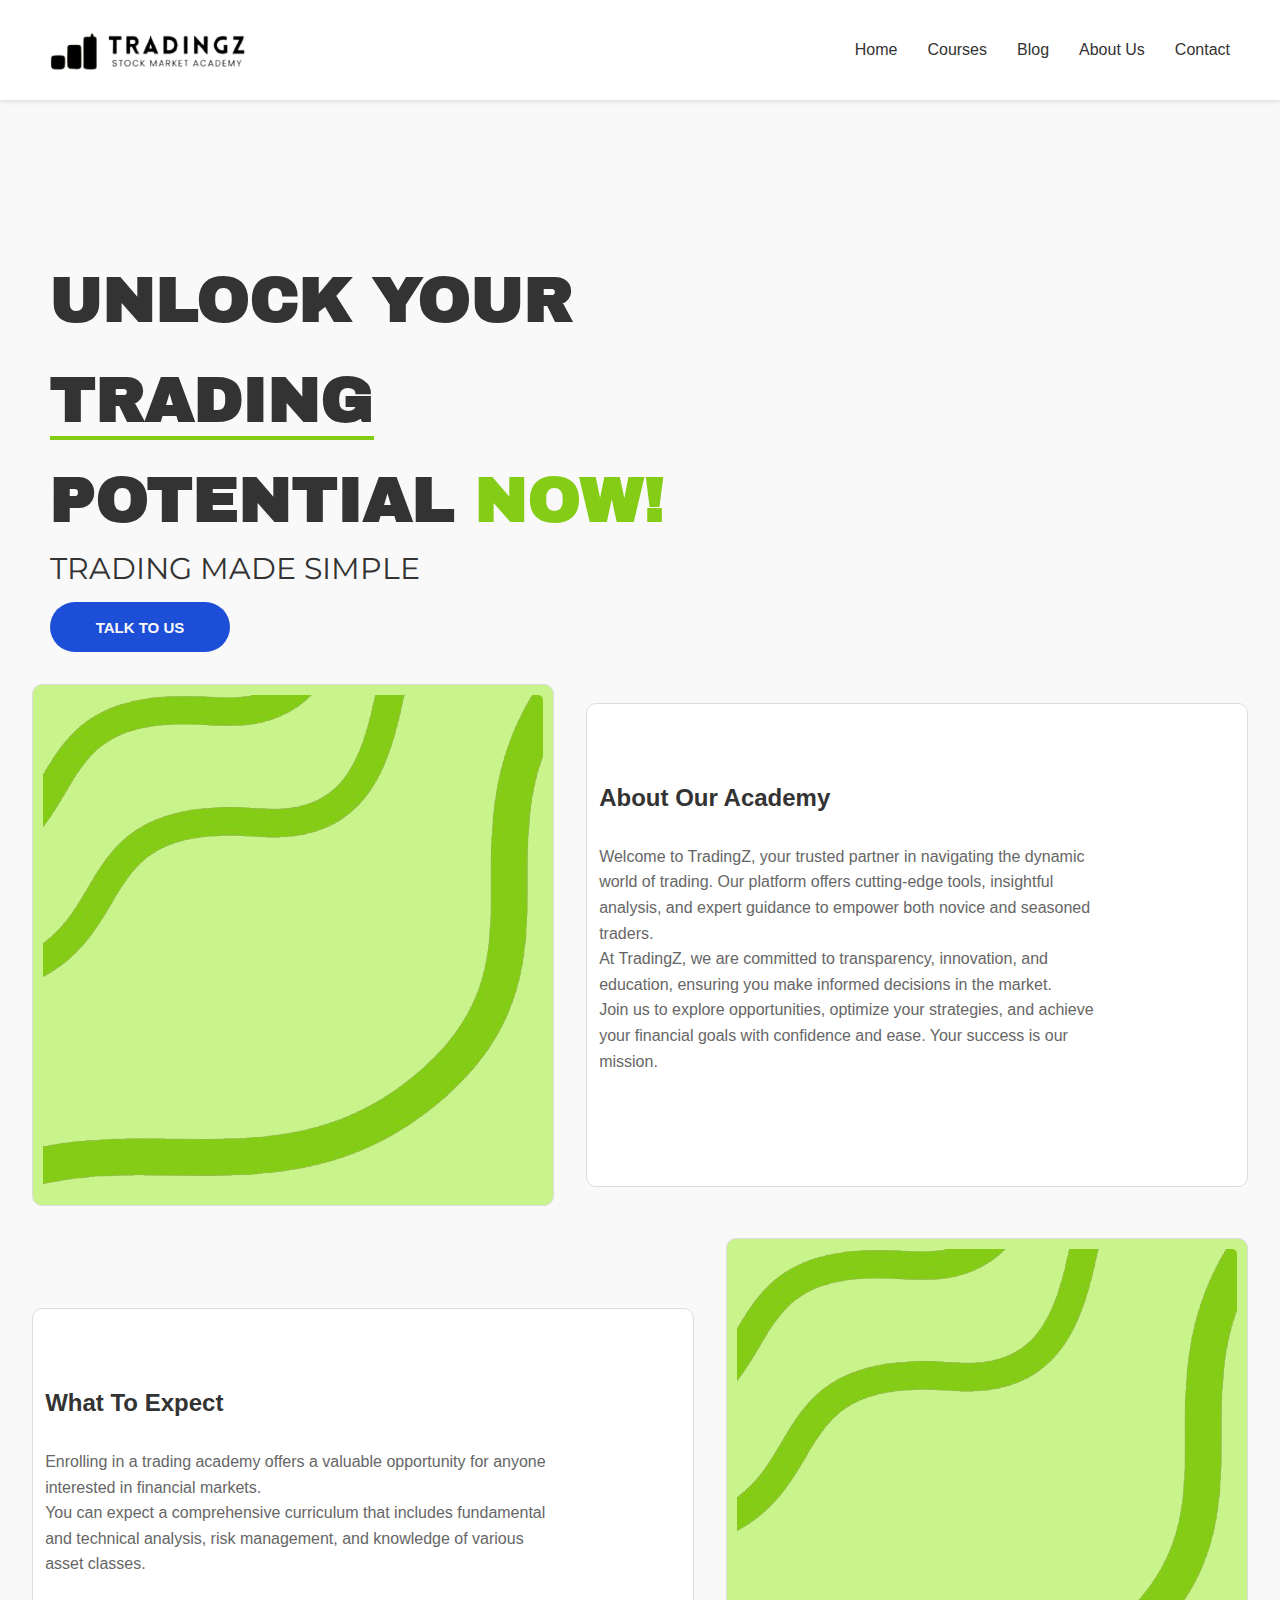
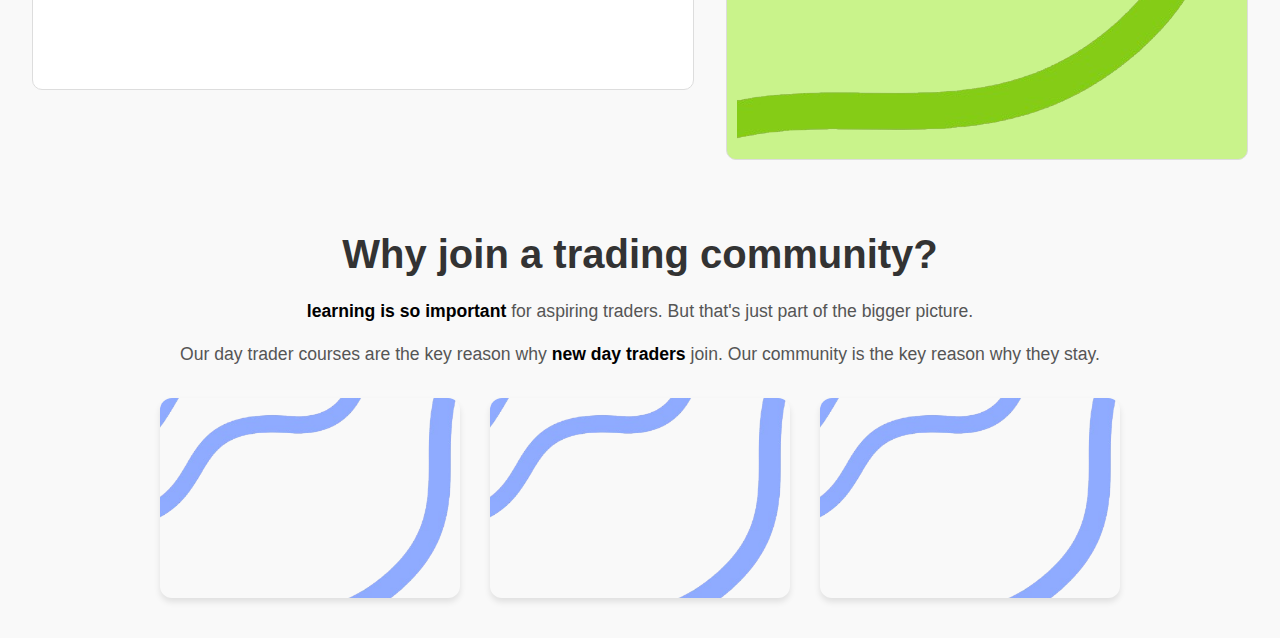
<file: Website/index.html>
<!DOCTYPE html>
<html lang="en">
    <head>
        <meta charset="utf-8">
        <meta name="viewport" content="device-width,initial-scale=1.0">
        <title>TradingZ Stock Market Academy</title>
        <link rel="stylesheet" href="stylesheet.css">
    </head>
    <body>
        <header class="header">
            <div class="logo">
                <img src="logos/tradingz_logo_text_black.png" alt="TradingZ logo">
            </div>
            <nav class="nav">
                <ul>
                    <li><a href="#home">Home</a></li>
                    <li><a href="#courses">Courses</a></li>
                    <li><a href="#blog">Blog</a></li>
                    <li><a href="#about">About Us</a></li>
                    <li><a href="#contact">Contact</a></li>
                </ul>
            </nav>
        </header>
        <p class="heading">
            UNLOCK YOUR<br />
            <span class="trading">TRADING</span> <br /><span class="potential-line">POTENTIAL</span>
            <span class="now">NOW!</span>
        </p>
        <p class="tagline">TRADING MADE SIMPLE</p>
        <button class="contactus">TALK TO US</button>
        <section class="about-section">
            <div class="about-row">
                <div class="image-container">
                    <img src="images/green bg.png" alt="Mentor" class="mentor-image">
                </div>
                <div class="about-text">
                    <h2>About Our Academy</h2>
                    <p>Welcome to TradingZ, your trusted partner in navigating the dynamic world of trading. Our platform offers
                        cutting-edge tools, insightful analysis, and expert guidance to empower both novice and seasoned
                        traders. <br>
                    At TradingZ, we are committed to transparency, innovation, and education, ensuring you make informed
                        decisions in the market. <br>
                    Join us to explore opportunities, optimize your strategies, and achieve your financial goals with
                        confidence and ease. Your success is our mission.</p>
                </div>
            </div>
            <div class="about-row">
                <div class="what-to-expect">
                    <h2>What To Expect</h2>
                    <p>Enrolling in a trading academy offers a valuable opportunity for anyone interested in financial markets.
                        <br>
                    You can expect a comprehensive curriculum that includes fundamental and technical analysis, risk
                        management, and knowledge of various asset classes.</p>
                </div>
                <div class="image-container">
                    <img src="images/green bg.png" alt="Curriculum" class="mentor-image">
                </div>
            </div>
        </section>

        <section class="trading-community">
            <h1>Why join a trading community?</h1>
            <p>
                <strong>learning is so important</strong> for aspiring traders. But that's just part of the bigger picture.
            </p>
            <p>
                Our day trader courses are the key reason why <strong>new day traders</strong> join.
                Our community is the key reason why they stay.
            </p>
            <div class="cards">
                <div class="card"></div>
                <div class="card"></div>
                <div class="card"></div>
            </div>
        </section>
    </body>
</html>
</file>
<file: Website/stylesheet.css>
/* General Reset */
@font-face {
    font-family: Customfont;
    src: url("fonts/ArchivoBlack-Regular.ttf") format("truetype");
}

@font-face {
    font-family: Header;
    src: url("fonts/Avenir\ Next.ttc") format("truetype");
}

@font-face {
    font-family: Tagline;
    src: url("fonts/Montserrat-Regular.ttf") format("truetype");
}

* {
    margin: 0;
    padding: 0;
    box-sizing: border-box;
}

/* Body Styles */
body {
    font-family: Arial, sans-serif;
    background-color: #F9F9F9;
    /* Ivory White */
    color: #333333;
    /* Charcoal Black */
}

/* Header Styles */
.header {
    display: flex;
    justify-content: space-between;
    align-items: center;
    padding: 20px 50px;
    background-color: #FFFFFF;
    box-shadow: 0 2px 4px rgba(0, 0, 0, 0.1);
}

/* Logo Section */
.logo {
    display: flex;
    align-items: center;
    gap: 10px;
}

.logo img {
    width: 200px;
    height: 60px;
}

/* Navigation Styles */
.nav ul {
    list-style: none;
    display: flex;
    gap: 30px;
}

.nav ul li a {
    text-decoration: none;
    font-size: 1rem;
    color: #333333;
    /* Charcoal Black */
    transition: color 0.3s;
}

.nav ul li a:hover {
    color: #84CC16;
    /* Lime Green */
}

/* Call-to-Action Button */
.cta {
    background-color: #1D4ED8;
    /* Cool Blue */
    color: #FFFFFF;
    padding: 10px 20px;
    border: none;
    border-radius: 5px;
    font-size: 1rem;
    font-weight: bold;
    cursor: pointer;
    transition: background-color 0.3s;
}

.cta:hover {
    background-color: #333333;
    /* Charcoal Black */
}

/* Responsive Design */
@media (max-width: 768px) {
    .header {
        flex-direction: column;
        text-align: center;
        gap: 20px;
    }

    .nav ul {
        flex-direction: column;
        gap: 10px;
    }

    .cta {
        width: 100%;
        max-width: 200px;
    }
}

.heading {
    margin-top: 150px;
    margin-left: 50px;
    font-weight: bold;
    font-size: 100px;
}

.about-section {
    display: flex;
    flex-direction: column;
    gap: 2rem;
    padding: 2rem;
    background-color: #f9f9f9;
    border-radius: 10px;
}

.about-row {
    display: flex;
    align-items: center;
    justify-content: space-between;
    gap: 2rem;
}

.image-container {
    display: inline-block;
    /* Adjust size to the content (image) */
    background-color: rgb(201, 243, 139);
    /* Green background */
    border: 1px solid #ddd;
    border-radius: 10px;
    padding: 10px;
    /* Optional: Add padding around the image */
}

.mentor-image {
    display: block;
    max-width: 100%;
    /* Ensure the image scales properly if necessary */
    height: auto;
    /* Maintain aspect ratio */
    border-radius: 5px;
    /* Optional: Add slight rounding to the image corners */
}
.about-text,
.what-to-expect {
    flex: 1;
    background-color: #fff;
    border: 1px solid #ddd;
    border-radius: 10px;
    padding: 1rem;
}

.about-text h2,
.what-to-expect h2 {
    margin-top: 1rem 0;
    color: #333;
}

.about-text p,
.what-to-expect p {
    padding-right: 10%;
    margin: 2rem 0;
    line-height: 1.6; 
    color: #666;
}

.about-text{
    padding: 5rem;
    padding-left: 1%;
}

.what-to-expect{
    padding: 5rem;
    padding-left: 1%;
    /*margin-bottom: 5rem 0%; */
}

/*edit-8th jan by aarya*/
@media (max-width: 768px) {
    .header {
        flex-direction: column;
        text-align: center;
        gap: 20px;
    }

    .nav ul {
        flex-direction: column;
        gap: 10px;
    }

    .cta {
        width: 100%;
        max-width: 200px;
    }
}

.heading {
    margin-top: 150px;
    margin-left: 50px;
    font-weight: bold;
    font-size: 63.5px;
    font-family: "Customfont";
    line-height: 100px;
}

.now {
    font-family: "Customfont";
    font-weight: bold;
    font-size: 63.5px;
    color: #84cc16;
}

.potential-line {
    margin-top: 150px;
    font-weight: bold;
    font-size: 63.5px;
    font-family: "Customfont";
    line-height: 100px;
}

.trading {
    border-bottom: 4px solid #84cc16;
    /* Lime Green underline */
    padding-bottom: 2px;
}

.tagline {
    font-family: Tagline;
    font-size: 30px;
    margin-left: 50px;
}

.contactus {
    margin-left: 50px;
    margin-top: 15px;
    height: 50px;
    width: 180px;
    background-color: #1d4ed8;
    border: none;
    border-radius: 25px;
    color: #f9f9f9;
    font-size: 15px;
    font-weight: bold;
}

/* Trading Community Section */
.trading-community {
    width: 90%;
    /* Make section wider */
    max-width: 1200px;
    /* Limit maximum width for large screens */
    margin: 0 auto;
    /* Center the section horizontally */
    padding: 40px 20px;
    /* Add padding inside the section */
    background-color: #f9f9f9;
    box-sizing: border-box;
    /* Include padding in width */
    text-align: center;
    /* Center all text content */
}

/* Heading Styling */
.trading-community h1 {
    font-size: 2.5rem;
    /* Larger heading size */
    font-weight: bold;
    margin-bottom: 20px;
    color: #333;
    /* Contrast text color */
}

/* Paragraph Styling */
.trading-community p {
    font-size: 1.1rem;
    /* Larger paragraph font size */
    margin: 15px 0;
    color: #555;
    /* Softer text color */
    line-height: 1.6;
    /* Increase line spacing */
}

/* Bold Text Styling */
.trading-community strong {
    font-weight: bold;
    color: #000;
    /* Make bold text stand out */
}

/* Cards Container */
.cards {
    display: flex;
    flex-wrap: wrap;
    /* Allow wrapping on small screens */
    justify-content: center;
    /* Center cards horizontally */
    gap: 30px;
    /* Add space between cards */
    margin-top: 30px;
}

/* Individual Card Styling */
.card {
    flex: 1 1 250px;
    /* Responsive flex size */
    max-width: 300px;
    /* Maximum width of cards */
    height: 200px;
    /* Height of cards */
    background-image: url('images/blue\ bg.png');
    /* Replace with actual image path */
    background-size: cover;
    background-repeat: no-repeat;
    background-position: center;
    border-radius: 12px;
    /* Rounded corners */
    box-shadow: 0 4px 6px rgba(0, 0, 0, 0.1);
    /* Subtle shadow for depth */
    transition: transform 0.3s, box-shadow 0.3s;
    /* Hover effects */
}

/* Hover Effects for Cards */
.card:hover {
    transform: translateY(-10px);
    /* Lift card on hover */
    box-shadow: 0 8px 12px rgba(0, 0, 0, 0.2);
    /* Darker shadow */
}

/* Responsive Adjustments for Smaller Screens */
@media (max-width: 768px) {
    .trading-community {
        width: 95%;
        /* Adjust width for smaller devices */
        padding: 30px 10px;
        /* Reduce padding */
    }

    .trading-community h1 {
        font-size: 2rem;
        /* Adjust heading size */
    }

    .trading-community p {
        font-size: 1rem;
        /* Adjust paragraph size */
    }

    .card {
        flex: 1 1 100%;
        /* Cards take up full width */
        max-width: none;
        height: 180px;
        /* Adjust card height */
    }
}

@media (max-width: 480px) {
    .trading-community h1 {
        font-size: 1.8rem;
        /* Smaller heading size */
    }

    .trading-community p {
        font-size: 0.95rem;
        /* Smaller paragraph font size */
    }

    .card {
        height: 160px;
        /* Adjust card height further */
    }
}
</file>
